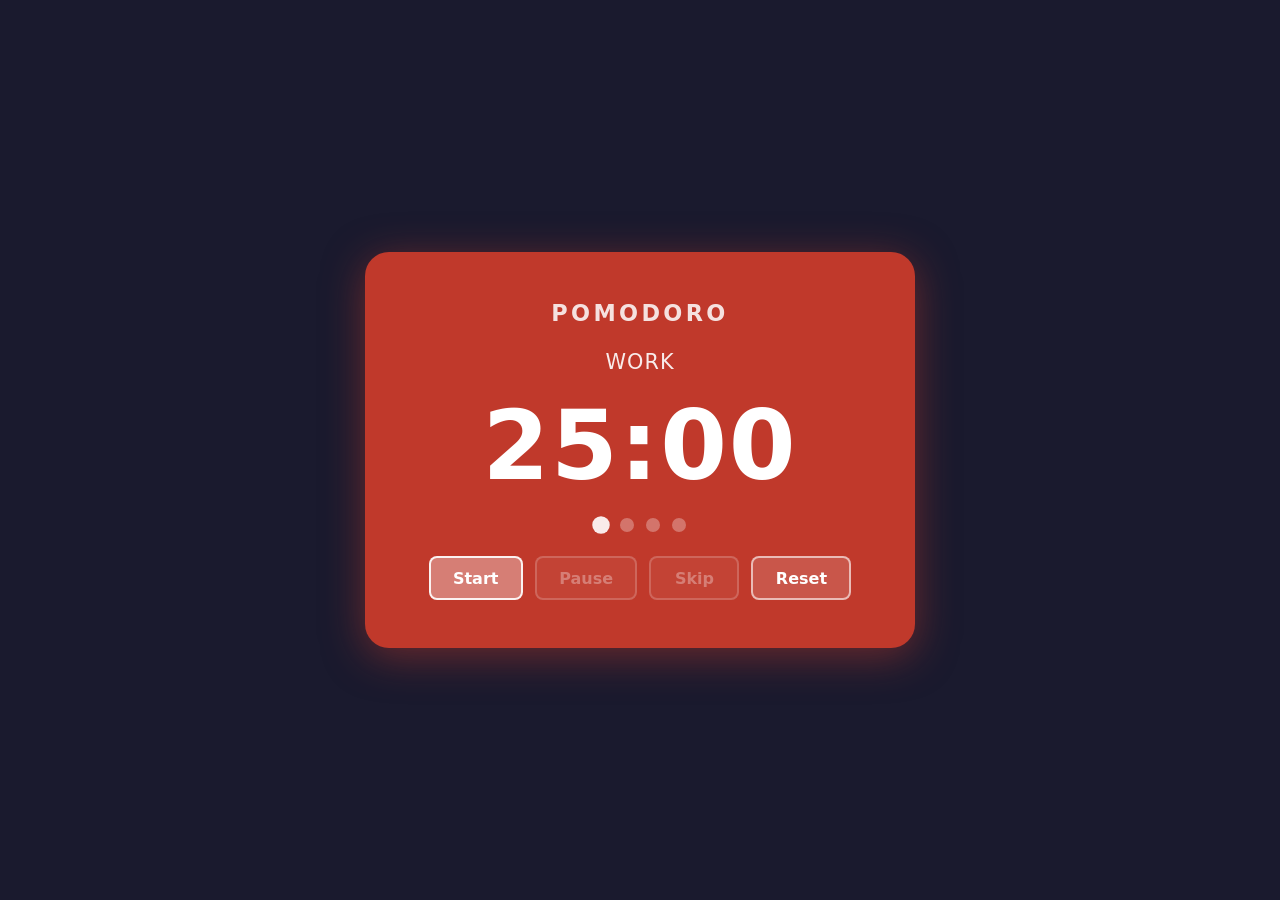
<file: index.html>
<!DOCTYPE html>
<html lang="en">
<head>
  <meta charset="UTF-8">
  <meta name="viewport" content="width=device-width, initial-scale=1.0">
  <title>Pomodoro Timer</title>
  <link rel="stylesheet" href="styles.css">
</head>
<body>
  <div id="app" data-interval="work">
    <h1 class="app-title">Pomodoro</h1>

    <div id="interval-type" aria-live="polite" aria-atomic="true">Work</div>

    <div id="time-remaining">25:00</div>

    <div id="cycle-progress" aria-label="Cycle progress">
      <span class="dot" data-index="1"></span>
      <span class="dot" data-index="2"></span>
      <span class="dot" data-index="3"></span>
      <span class="dot" data-index="4"></span>
    </div>

    <div id="controls">
      <button id="btn-start">Start</button>
      <button id="btn-pause" disabled>Pause</button>
      <button id="btn-skip" disabled>Skip</button>
      <button id="btn-reset">Reset</button>
    </div>

    <!-- Visually hidden status region for screen-reader announcements -->
    <div id="status-announce" class="sr-only" aria-live="assertive" aria-atomic="true"></div>
  </div>

  <script src="app.js" defer></script>
</body>
</html>
</file>
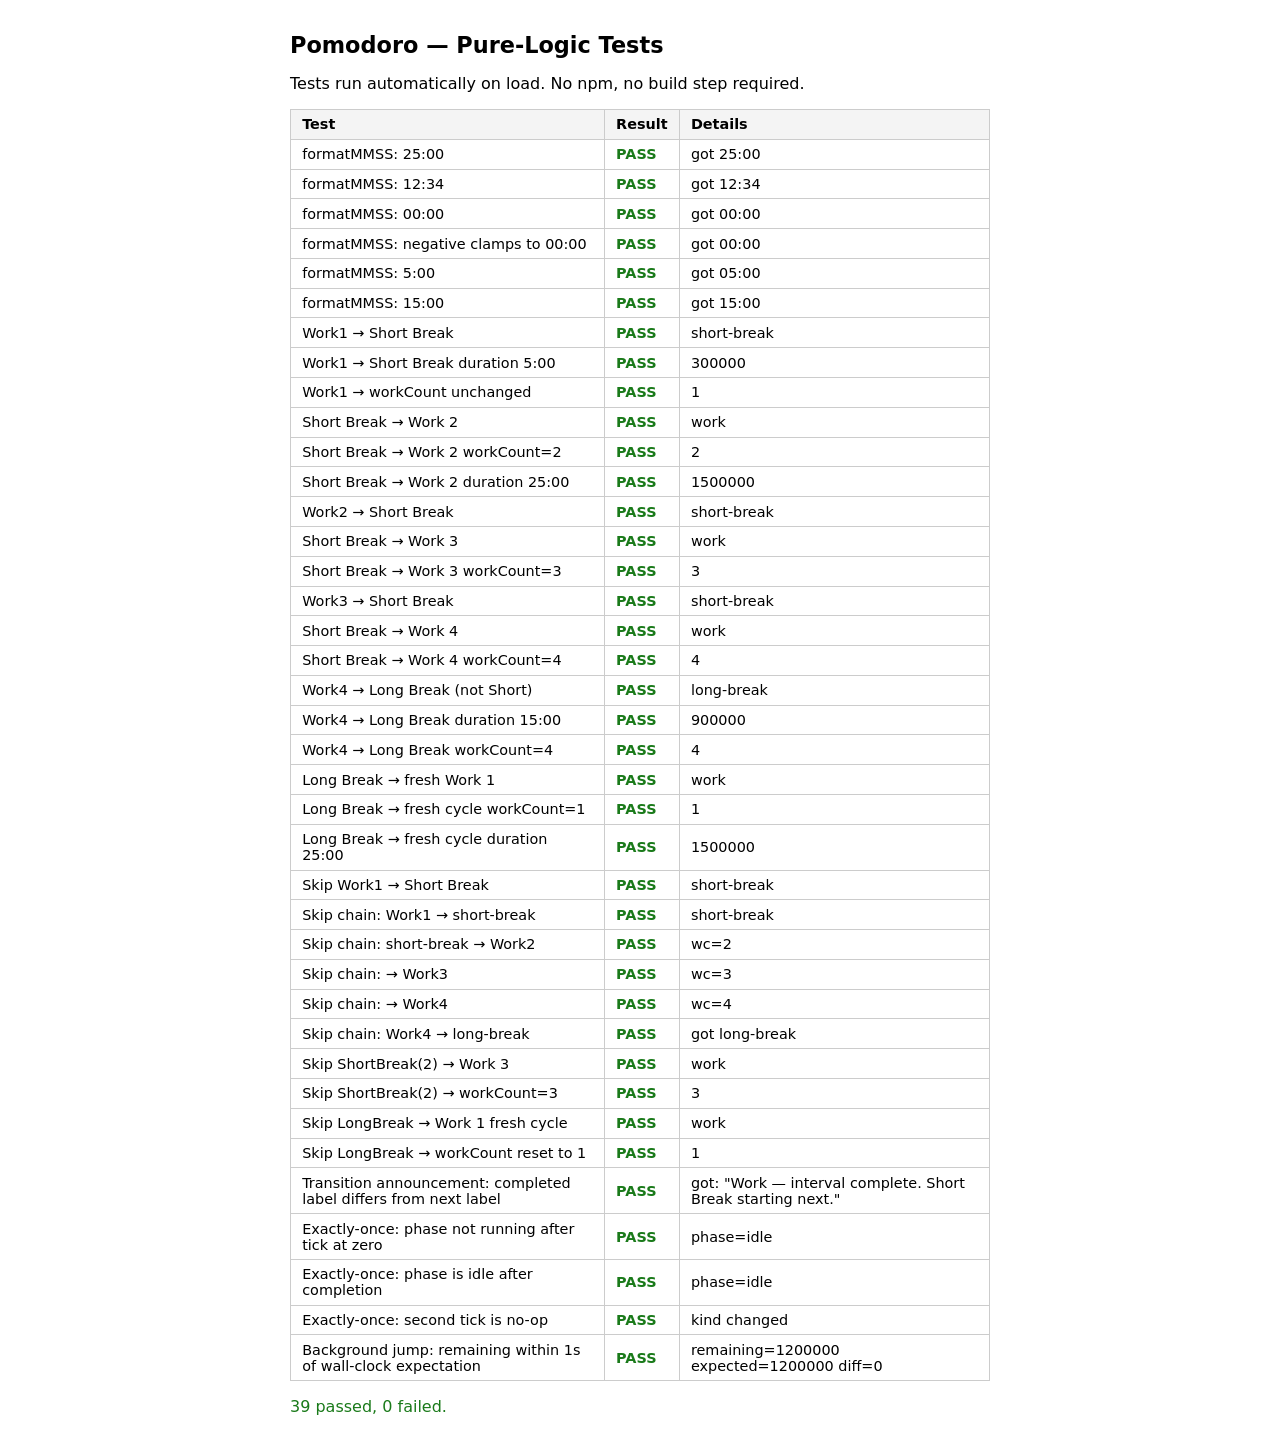
<file: tests/test_cycle.html>
<!DOCTYPE html>
<html lang="en">
<head>
  <meta charset="UTF-8">
  <title>Pomodoro — Cycle Logic Tests</title>
  <style>
    body { font-family: system-ui, sans-serif; max-width: 700px; margin: 2rem auto; padding: 0 1rem; }
    h1   { font-size: 1.4rem; margin-bottom: 1rem; }
    table { border-collapse: collapse; width: 100%; font-size: 0.9rem; }
    th, td { border: 1px solid #ccc; padding: 0.4rem 0.7rem; text-align: left; }
    th { background: #f4f4f4; }
    .pass { color: #1a7a1a; font-weight: bold; }
    .fail { color: #b00020; font-weight: bold; }
    #summary { margin-top: 1rem; font-size: 1rem; }
    #summary.all-pass { color: #1a7a1a; }
    #summary.has-fail  { color: #b00020; }
  </style>
</head>
<body>
<h1>Pomodoro — Pure-Logic Tests</h1>
<p>Tests run automatically on load. No npm, no build step required.</p>

<table>
  <thead><tr><th>Test</th><th>Result</th><th>Details</th></tr></thead>
  <tbody id="results"></tbody>
</table>
<div id="summary"></div>

<!--
  Load app.js from the parent directory. The script exposes window.Pomodoro
  so we can call pure helpers without a module bundler.
-->
<script src="../app.js"></script>
<script>
(function () {
  'use strict';

  var pass = 0;
  var fail = 0;
  var tbody = document.getElementById('results');

  function assert(name, condition, detail) {
    var tr = document.createElement('tr');
    var tdName   = document.createElement('td');
    var tdResult = document.createElement('td');
    var tdDetail = document.createElement('td');
    tdName.textContent   = name;
    tdResult.className   = condition ? 'pass' : 'fail';
    tdResult.textContent = condition ? 'PASS' : 'FAIL';
    tdDetail.textContent = detail || '';
    tr.appendChild(tdName);
    tr.appendChild(tdResult);
    tr.appendChild(tdDetail);
    tbody.appendChild(tr);
    if (condition) { pass++; } else { fail++; }
    if (!condition) { console.error('FAIL:', name, detail); }
  }

  var P = window.Pomodoro;
  var ni = P.nextInterval;
  var fmt = P.formatMMSS;

  // ── formatMMSS ──────────────────────────────────────────────────────────────

  assert('formatMMSS: 25:00',  fmt(1500000) === '25:00',  'got ' + fmt(1500000));
  assert('formatMMSS: 12:34',  fmt(754000)  === '12:34',  'got ' + fmt(754000));
  assert('formatMMSS: 00:00',  fmt(0)       === '00:00',  'got ' + fmt(0));
  assert('formatMMSS: negative clamps to 00:00', fmt(-999) === '00:00', 'got ' + fmt(-999));
  assert('formatMMSS: 5:00',   fmt(300000)  === '05:00',  'got ' + fmt(300000));
  assert('formatMMSS: 15:00',  fmt(900000)  === '15:00',  'got ' + fmt(900000));

  // ── Full cycle sequence (FR-2, AC: 4th break is Long, then fresh cycle) ────

  // Work 1 → Short Break
  var n = ni('work', 1);
  assert('Work1 → Short Break', n.intervalKind === 'short-break', n.intervalKind);
  assert('Work1 → Short Break duration 5:00', n.durationMs === P.SHORT_MS, n.durationMs);
  assert('Work1 → workCount unchanged', n.workCount === 1, n.workCount);

  // Short Break → Work 2
  n = ni('short-break', 1);
  assert('Short Break → Work 2', n.intervalKind === 'work', n.intervalKind);
  assert('Short Break → Work 2 workCount=2', n.workCount === 2, n.workCount);
  assert('Short Break → Work 2 duration 25:00', n.durationMs === P.WORK_MS, n.durationMs);

  // Work 2 → Short Break
  n = ni('work', 2);
  assert('Work2 → Short Break', n.intervalKind === 'short-break', n.intervalKind);

  // Short Break → Work 3
  n = ni('short-break', 2);
  assert('Short Break → Work 3', n.intervalKind === 'work', n.intervalKind);
  assert('Short Break → Work 3 workCount=3', n.workCount === 3, n.workCount);

  // Work 3 → Short Break
  n = ni('work', 3);
  assert('Work3 → Short Break', n.intervalKind === 'short-break', n.intervalKind);

  // Short Break → Work 4
  n = ni('short-break', 3);
  assert('Short Break → Work 4', n.intervalKind === 'work', n.intervalKind);
  assert('Short Break → Work 4 workCount=4', n.workCount === 4, n.workCount);

  // Work 4 → Long Break (the critical assertion)
  n = ni('work', 4);
  assert('Work4 → Long Break (not Short)', n.intervalKind === 'long-break', n.intervalKind);
  assert('Work4 → Long Break duration 15:00', n.durationMs === P.LONG_MS, n.durationMs);
  assert('Work4 → Long Break workCount=4', n.workCount === 4, n.workCount);

  // Long Break → Work 1 of fresh cycle
  n = ni('long-break', 4);
  assert('Long Break → fresh Work 1', n.intervalKind === 'work', n.intervalKind);
  assert('Long Break → fresh cycle workCount=1', n.workCount === 1, n.workCount);
  assert('Long Break → fresh cycle duration 25:00', n.durationMs === P.WORK_MS, n.durationMs);

  // ── Skip scenarios (FR-11: skipping Work still advances workCount) ──────────

  // Skip Work1 — same as completing it; workCount stays at 1 for the transition
  // (workCount is incremented on entry to work, so finishing work N = workCount N)
  n = ni('work', 1);
  assert('Skip Work1 → Short Break', n.intervalKind === 'short-break', n.intervalKind);

  // Skip all 4 works: chain work→short→work→short→work→short→work
  var wc = 1;
  n = ni('work', wc);   // Work1 → ShortBreak
  assert('Skip chain: Work1 → short-break', n.intervalKind === 'short-break', n.intervalKind);
  n = ni('short-break', n.workCount); // → Work2
  assert('Skip chain: short-break → Work2', n.workCount === 2, 'wc=' + n.workCount);
  n = ni('work', n.workCount);  // Work2 → short-break
  n = ni('short-break', n.workCount); // → Work3
  assert('Skip chain: → Work3', n.workCount === 3, 'wc=' + n.workCount);
  n = ni('work', n.workCount);  // Work3 → short-break
  n = ni('short-break', n.workCount); // → Work4
  assert('Skip chain: → Work4', n.workCount === 4, 'wc=' + n.workCount);
  n = ni('work', n.workCount);  // Work4 → LongBreak
  assert('Skip chain: Work4 → long-break', n.intervalKind === 'long-break', 'got ' + n.intervalKind);

  // Skip from a Short Break: advances to next work without double-counting
  n = ni('short-break', 2);
  assert('Skip ShortBreak(2) → Work 3', n.intervalKind === 'work', n.intervalKind);
  assert('Skip ShortBreak(2) → workCount=3', n.workCount === 3, n.workCount);

  // Skip from Long Break: fresh cycle
  n = ni('long-break', 4);
  assert('Skip LongBreak → Work 1 fresh cycle', n.intervalKind === 'work', n.intervalKind);
  assert('Skip LongBreak → workCount reset to 1', n.workCount === 1, n.workCount);

  // ── Wall-clock / exactly-once transition (injectable _now seam) ────────────

  // Reset to a known idle state, then simulate a timer run to zero via fake clock.
  P.reset();
  var fakeNow = Date.now();
  P.setNow(function () { return fakeNow; });

  // Use a very short duration for the test: override via start + manual endsAt injection
  // We can't shorten WORK_MS, but we can set endsAt directly after start() via getState().
  P.start();
  var s = P.getState();
  // Fake: endsAt is 1 second from fakeNow
  s.endsAt = fakeNow + 1000;
  s.remainingMs = 1000;

  // Advance fake clock to just after endsAt
  fakeNow = s.endsAt + 50;

  // Capture announcement text during transition: Work completes → Short Break next.
  // Uses a synthetic announce element so signalTransition() can write to it.
  var announceEl = document.createElement('div');
  announceEl.id = 'status-announce';
  document.body.appendChild(announceEl);

  P.tick(); // should call completeInterval exactly once and flip phase to 'idle'

  var announcedText = announceEl.textContent;
  assert(
    'Transition announcement: completed label differs from next label',
    announcedText.indexOf('Work — interval complete.') === 0 &&
    announcedText.indexOf('Short Break starting next.') !== -1,
    'got: "' + announcedText + '"'
  );

  document.body.removeChild(announceEl);

  var sAfter = P.getState();
  assert('Exactly-once: phase not running after tick at zero', sAfter.phase !== 'running', 'phase=' + sAfter.phase);
  assert('Exactly-once: phase is idle after completion', sAfter.phase === 'idle', 'phase=' + sAfter.phase);

  // A second tick should NOT fire another transition (phase is idle now)
  var kindBefore = sAfter.intervalKind;
  P.tick(); // no-op because phase !== 'running'
  assert('Exactly-once: second tick is no-op', P.getState().intervalKind === kindBefore, 'kind changed');

  // Simulate a 5-minute background-tab jump: start, jump clock 5 min, tick once.
  P.reset();
  var T = Date.now();
  P.setNow(function () { return T; });
  P.start();
  var st = P.getState();
  st.endsAt = T + P.WORK_MS;  // 25 min from T
  st.remainingMs = P.WORK_MS;

  // Jump 5 minutes forward in one step (simulates throttled background tab)
  T = T + 5 * 60 * 1000;
  P.tick();
  var remaining = P.getState().remainingMs;
  var expected  = P.WORK_MS - 5 * 60 * 1000;
  var tolerance = 1000; // 1s tolerance per spec NFR
  assert(
    'Background jump: remaining within 1s of wall-clock expectation',
    Math.abs(remaining - expected) <= tolerance,
    'remaining=' + remaining + ' expected=' + expected + ' diff=' + Math.abs(remaining - expected)
  );

  // Restore real clock
  P.setNow(Date.now.bind(Date));
  P.reset();

  // ── Summary ─────────────────────────────────────────────────────────────────

  var summary = document.getElementById('summary');
  summary.textContent = pass + ' passed, ' + fail + ' failed.';
  summary.className   = fail === 0 ? 'all-pass' : 'has-fail';
  console.log('Pomodoro tests:', pass, 'passed,', fail, 'failed.');

}());
</script>
</body>
</html>
</file>
<file: styles.css>
/* Pomodoro timer styles — system font stack, per-interval theming via data-interval,
   no external fonts or CDN dependencies. Sized for a projector / live demo. */

*, *::before, *::after {
  box-sizing: border-box;
  margin: 0;
  padding: 0;
}

:root {
  --font: system-ui, -apple-system, BlinkMacSystemFont, 'Segoe UI', Roboto, sans-serif;

  /* Work: warm red */
  --color-work-bg:      #c0392b;
  --color-work-accent:  #e74c3c;
  --color-work-text:    #ffffff;

  /* Short break: calm teal */
  --color-short-bg:     #16a085;
  --color-short-accent: #1abc9c;
  --color-short-text:   #ffffff;

  /* Long break: deep blue */
  --color-long-bg:      #2980b9;
  --color-long-accent:  #3498db;
  --color-long-text:    #ffffff;
}

html, body {
  height: 100%;
}

body {
  font-family: var(--font);
  display: flex;
  justify-content: center;
  align-items: center;
  min-height: 100vh;
  background: #1a1a2e;
}

/* Root app element — colour theme switches via data-interval attribute */
#app {
  display: flex;
  flex-direction: column;
  align-items: center;
  gap: 1.5rem;
  padding: 3rem 4rem;
  border-radius: 1.5rem;
  min-width: 380px;
  text-align: center;
  transition: background-color 0.4s ease, box-shadow 0.4s ease;
}

#app[data-interval="work"] {
  background-color: var(--color-work-bg);
  color: var(--color-work-text);
  box-shadow: 0 8px 40px rgba(192, 57, 43, 0.5);
}

#app[data-interval="short-break"] {
  background-color: var(--color-short-bg);
  color: var(--color-short-text);
  box-shadow: 0 8px 40px rgba(22, 160, 133, 0.5);
}

#app[data-interval="long-break"] {
  background-color: var(--color-long-bg);
  color: var(--color-long-text);
  box-shadow: 0 8px 40px rgba(41, 128, 185, 0.5);
}

/* Title */
.app-title {
  font-size: 1.4rem;
  font-weight: 600;
  letter-spacing: 0.15em;
  text-transform: uppercase;
  opacity: 0.85;
}

/* Interval label */
#interval-type {
  font-size: 1.3rem;
  font-weight: 500;
  letter-spacing: 0.05em;
  text-transform: uppercase;
  opacity: 0.9;
}

/* Large countdown display */
#time-remaining {
  font-size: 6rem;
  font-weight: 700;
  font-variant-numeric: tabular-nums;
  letter-spacing: 0.02em;
  line-height: 1;
}

/* Cycle progress dots */
#cycle-progress {
  display: flex;
  gap: 0.75rem;
}

.dot {
  width: 14px;
  height: 14px;
  border-radius: 50%;
  background: rgba(255, 255, 255, 0.3);
  transition: background 0.25s ease, transform 0.25s ease;
}

.dot.active {
  background: rgba(255, 255, 255, 0.9);
  transform: scale(1.25);
}

.dot.completed {
  background: rgba(255, 255, 255, 0.65);
}

/* Controls */
#controls {
  display: flex;
  gap: 0.75rem;
  flex-wrap: wrap;
  justify-content: center;
}

#controls button {
  padding: 0.65rem 1.4rem;
  border: 2px solid rgba(255, 255, 255, 0.6);
  border-radius: 0.5rem;
  background: rgba(255, 255, 255, 0.15);
  color: inherit;
  font-family: var(--font);
  font-size: 1rem;
  font-weight: 600;
  cursor: pointer;
  transition: background 0.15s ease, opacity 0.15s ease, transform 0.1s ease;
  min-width: 90px;
}

#controls button:hover:not(:disabled) {
  background: rgba(255, 255, 255, 0.3);
  transform: translateY(-1px);
}

#controls button:active:not(:disabled) {
  transform: translateY(0);
}

#controls button:disabled {
  opacity: 0.35;
  cursor: not-allowed;
}

/* Start / Resume button is visually prominent */
#btn-start:not(:disabled) {
  background: rgba(255, 255, 255, 0.35);
  border-color: rgba(255, 255, 255, 0.9);
}

/* Screen-reader-only visually hidden utility — keeps aria-live content off screen */
.sr-only {
  position: absolute;
  width: 1px;
  height: 1px;
  padding: 0;
  margin: -1px;
  overflow: hidden;
  clip: rect(0, 0, 0, 0);
  white-space: nowrap;
  border: 0;
}

/* Responsive: keep the card readable on smaller screens or projector views */
@media (max-width: 480px) {
  #app {
    padding: 2rem 1.5rem;
    min-width: 0;
    width: 95vw;
  }

  #time-remaining {
    font-size: 4.5rem;
  }
}
</file>
